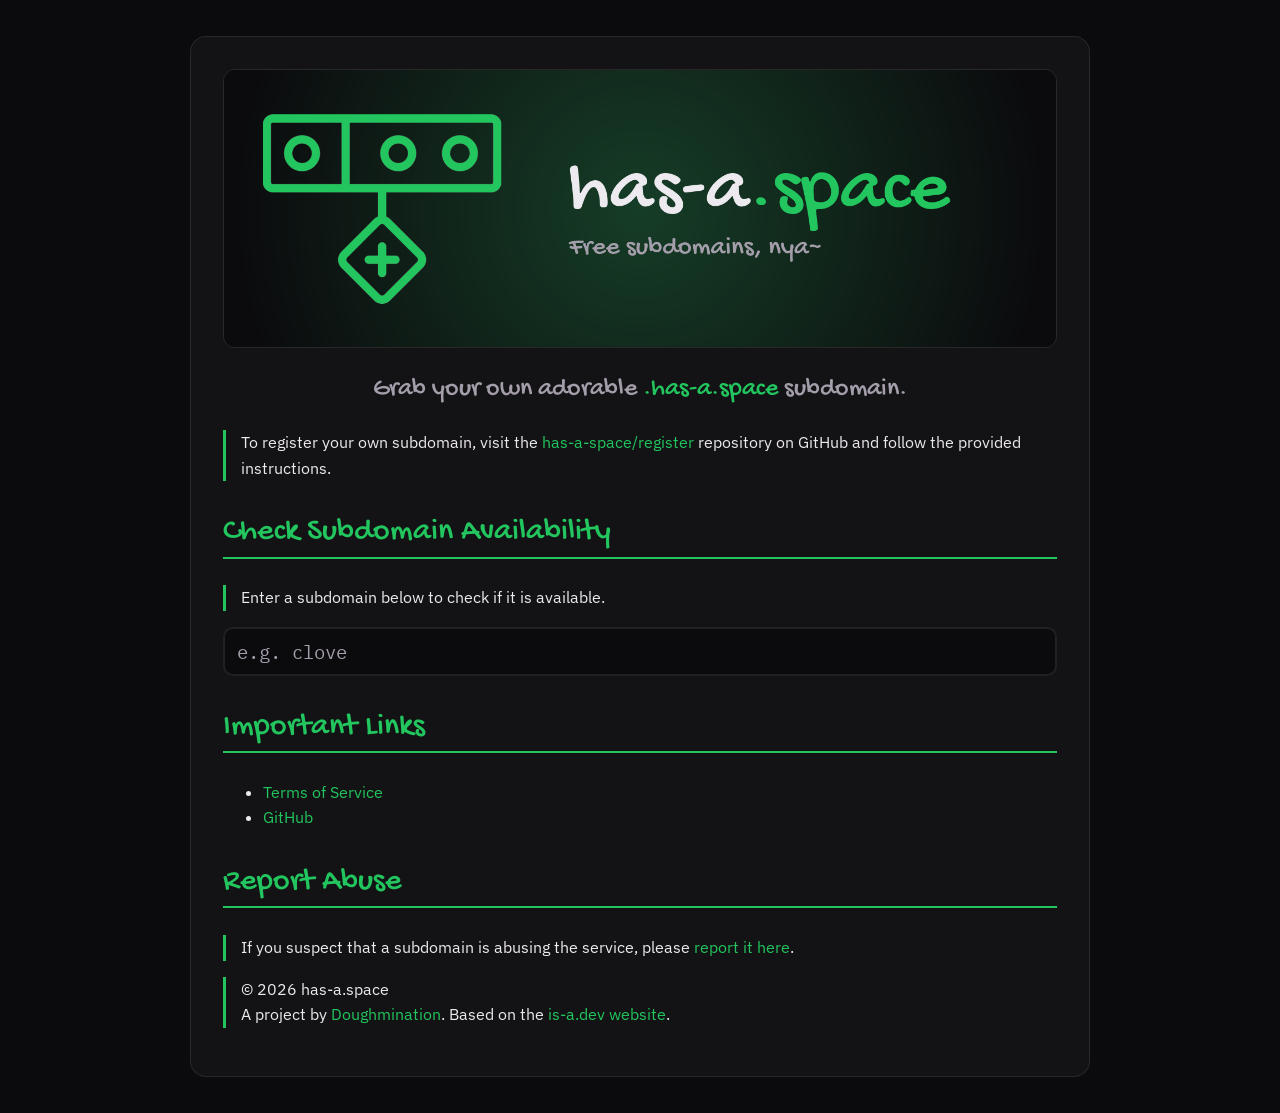
<file: index.html>
<!-- index.html
     MIT Licence — (c) 2020-Present is-a.dev, (c) Clove Twilight -->
<!DOCTYPE html>
<html lang="en">
    <head>
        <meta charset="utf-8" />
        <meta name="viewport" content="width=device-width, initial-scale=1" />

        <!-- HTML Meta Tags -->
        <title>has-a.space - Free subdomains</title>
        <meta name="description" content="Get your own free .has-a.space subdomain" />
        <meta name="theme-color" content="#0b0a0d" />

        <!-- Open Graph / Twitter -->
        <meta property="og:url" content="https://has-a.space/" />
        <meta property="og:type" content="website" />
        <meta property="og:title" content="has-a.space" />
        <meta property="og:description" content="Get your own free .has-a.space subdomain" />
        <meta property="og:image" content="https://has-a.space/assets/og.png" />
        <meta name="twitter:card" content="summary_large_image" />

        <!-- Favicon -->
        <link rel="icon" type="image/svg+xml" href="/assets/collar.svg" />
        <link rel="apple-touch-icon" href="/assets/apple-touch-icon.png" />

        <!-- Stylesheets -->
        <link rel="stylesheet" href="https://fonts.googleapis.com/css2?family=Gochi+Hand&family=IBM+Plex+Mono&family=IBM+Plex+Sans:wght@400;600&display=swap" />
        <link rel="stylesheet" href="/styles/main.css" />
    </head>

    <body>
        <main>
            <h1 class="banner"><img src="/assets/has-a-space-banner.png" alt="has-a.space" width="1500" height="500" /></h1>
            <h3>Grab your own adorable <span>.has-a.space</span> subdomain.</h3>

            <p>
                To register your own subdomain, visit the
                <a href="https://github.com/has-a-space/register" target="_blank" rel="noopener">has-a-space/register</a>
                repository on GitHub and follow the provided instructions.
            </p>

            <h2>Check Subdomain Availability</h2>
            <p>Enter a subdomain below to check if it is available.</p>

            <div class="search-cntnr">
                <input id="search-domain" type="text" aria-label="Subdomain to check" disabled />
            </div>

            <div aria-live="polite">
                <div id="result-card" class="hidden result-card">
                    <div class="user-infos">
                        <img id="user-avatar" class="user-avatar" alt="" draggable="false" />
                        <span>
                            This subdomain is owned by
                            <a id="user-gh" target="_blank" rel="noopener"><span id="user-gh-name"></span></a>.
                        </span>
                    </div>
                </div>

                <p id="result-none" class="hidden">
                    This subdomain is available,
                    <a href="https://github.com/has-a-space/register" target="_blank" rel="noopener">click here</a>
                    to learn how to register it!
                </p>
                <p id="result-error" class="hidden">An error occurred whilst processing your request, please try again.</p>
                <p id="result-reserved" class="hidden">Unfortunately that subdomain is reserved, please try a different one.</p>
            </div>

            <h2>Important Links</h2>
            <ul>
                <li><a href="/terms/">Terms of Service</a></li>
                <li><a href="https://github.com/has-a-space/register">GitHub</a></li>
            </ul>

            <h2>Report Abuse</h2>
            <p>
                If you suspect that a subdomain is abusing the service, please
                <a href="https://github.com/has-a-space/register/issues/new?title=Report+abuse" target="_blank" rel="noopener">report it here</a>.
            </p>

            <p>
                &copy; <span id="year">2026</span> has-a.space
                <br />
                A project by <a href="https://github.com/doughmination">Doughmination</a>.
                Based on the <a href="https://github.com/is-a-dev/is-a-dev.github.io">is-a.dev website</a>.
            </p>
        </main>

        <script>document.getElementById("year").textContent = new Date().getFullYear();</script>
        <script src="/scripts/subdomain-availability.js"></script>
    </body>
</html>
</file>
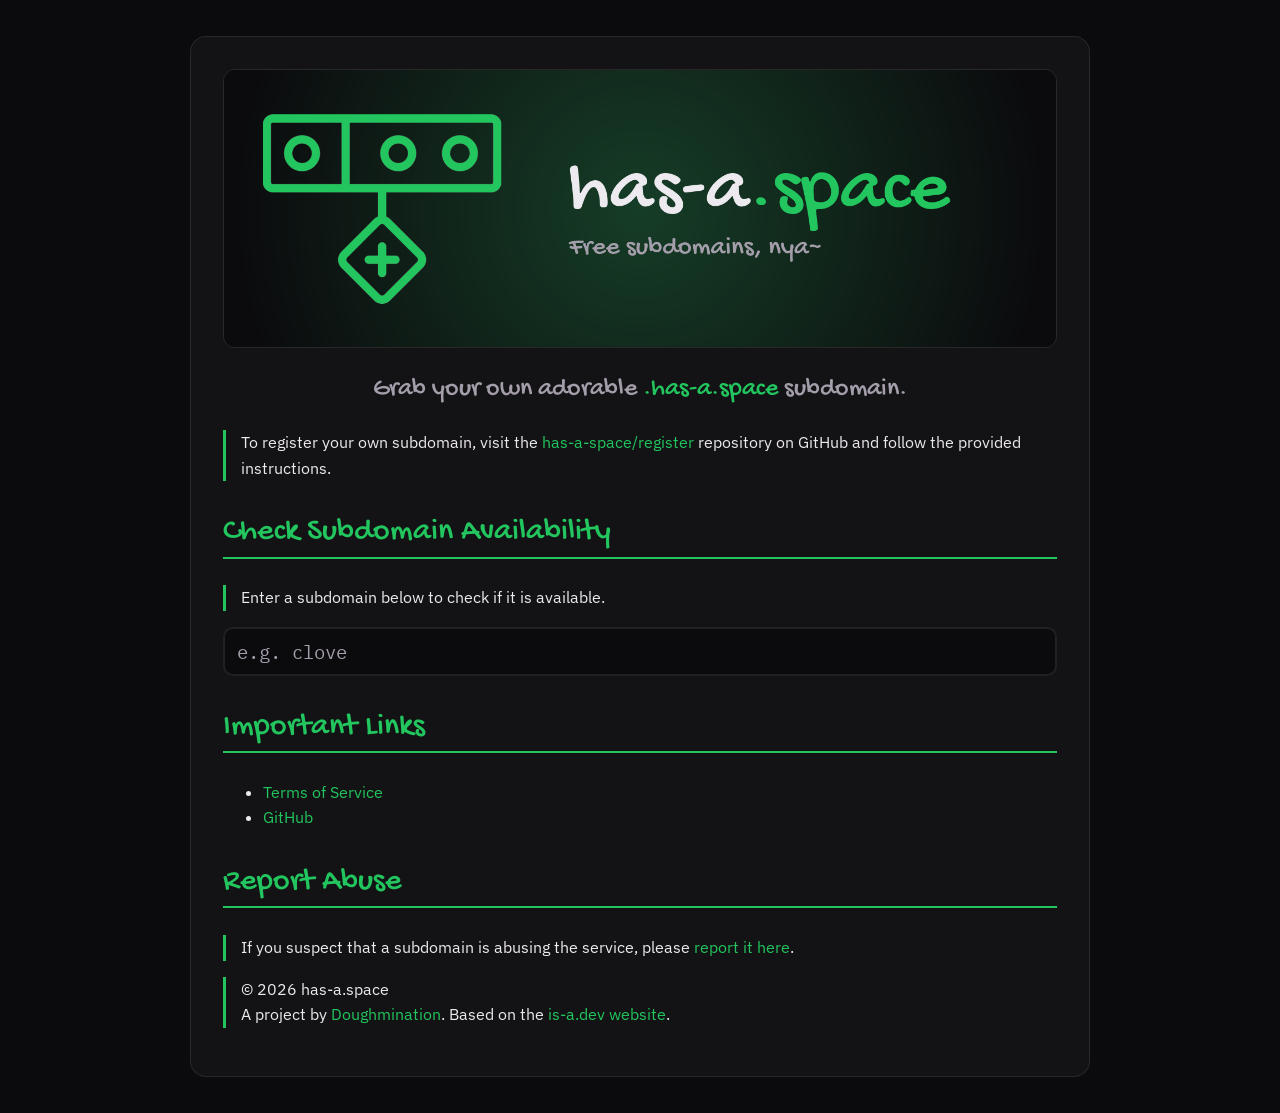
<file: available/index.html>
<!-- available/index.html
     MIT Licence — (c) 2020-Present is-a.dev, (c) Clove Twilight -->
<!DOCTYPE html>
<html lang="en">
    <head>
        <meta charset="UTF-8" />
        <meta name="viewport" content="width=device-width, initial-scale=1.0" />

        <title>Available Domain | has-a.space</title>

        <link rel="icon" type="image/svg+xml" href="/assets/collar.svg" />
        <link rel="apple-touch-icon" href="/assets/apple-touch-icon.png" />

        <link rel="stylesheet" href="https://fonts.googleapis.com/css2?family=Gochi+Hand&family=IBM+Plex+Mono&family=IBM+Plex+Sans:wght@400;600&display=swap" />
        <link rel="stylesheet" href="/styles/main.css" />
        <link rel="stylesheet" href="/styles/secondary.css" />
    </head>

    <body>
        <h1>Available Domain</h1>
        <p>The subdomain <span id="subdomain"></span>.has-a.space is available for registration!</p>

        <a href="/">Return to the homepage to learn more.</a>

        <script>
            const params = new URLSearchParams(window.location.search);
            const subdomain = params.get("d");

            if (subdomain) {
                document.getElementById("subdomain").textContent = subdomain;
            } else {
                window.location = "/";
            }
        </script>
    </body>
</html>
</file>
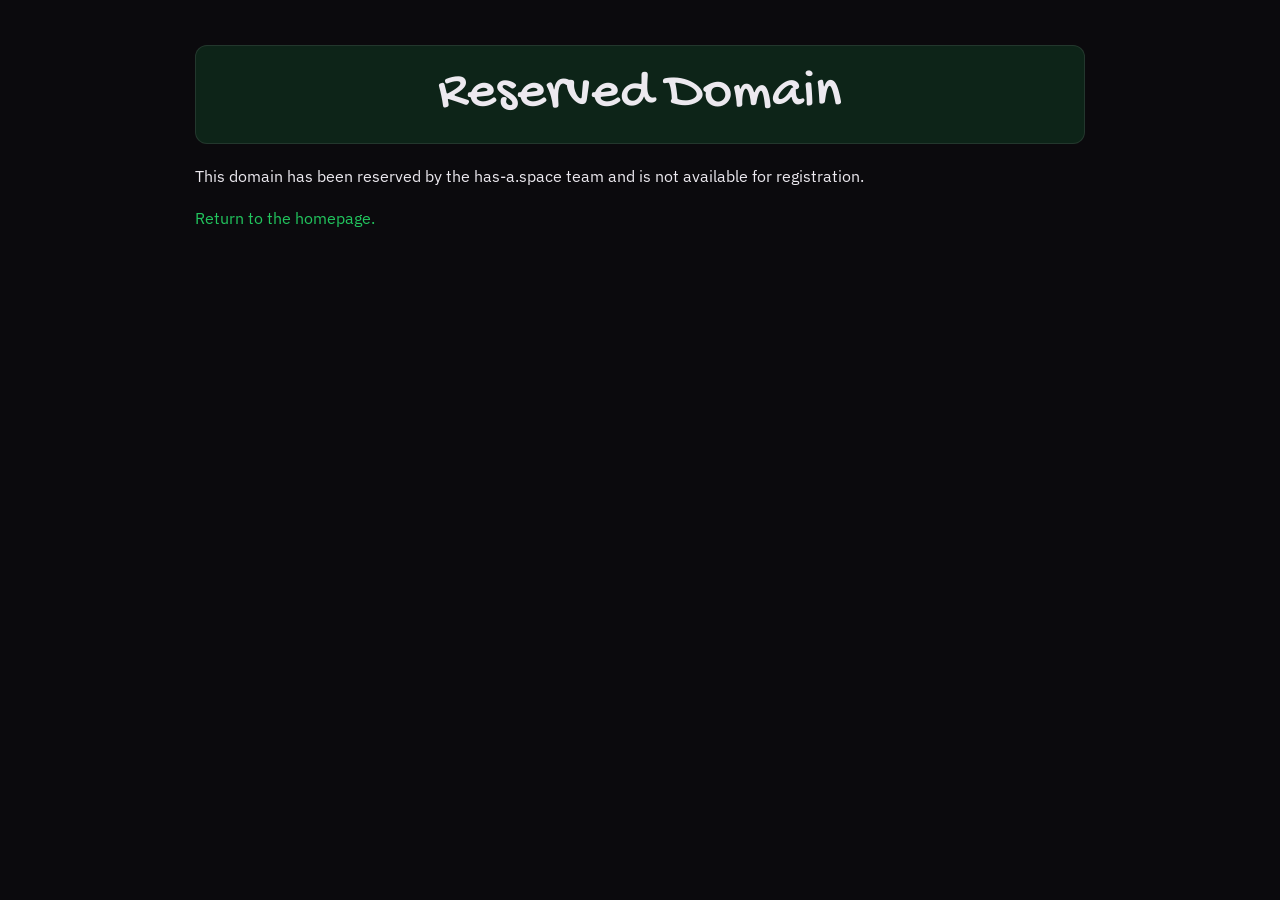
<file: reserved/index.html>
<!-- reserved/index.html
     MIT Licence — (c) 2020-Present is-a.dev, (c) Clove Twilight -->
<!DOCTYPE html>
<html lang="en">
    <head>
        <meta charset="UTF-8" />
        <meta name="viewport" content="width=device-width, initial-scale=1.0" />

        <title>Reserved Domain | has-a.space</title>

        <link rel="icon" type="image/svg+xml" href="/assets/collar.svg" />
        <link rel="apple-touch-icon" href="/assets/apple-touch-icon.png" />

        <link rel="stylesheet" href="https://fonts.googleapis.com/css2?family=Gochi+Hand&family=IBM+Plex+Mono&family=IBM+Plex+Sans:wght@400;600&display=swap" />
        <link rel="stylesheet" href="/styles/main.css" />
        <link rel="stylesheet" href="/styles/secondary.css" />
    </head>

    <body>
        <h1>Reserved Domain</h1>
        <p>This domain has been reserved by the has-a.space team and is not available for registration.</p>

        <a href="/">Return to the homepage.</a>
    </body>
</html>
</file>
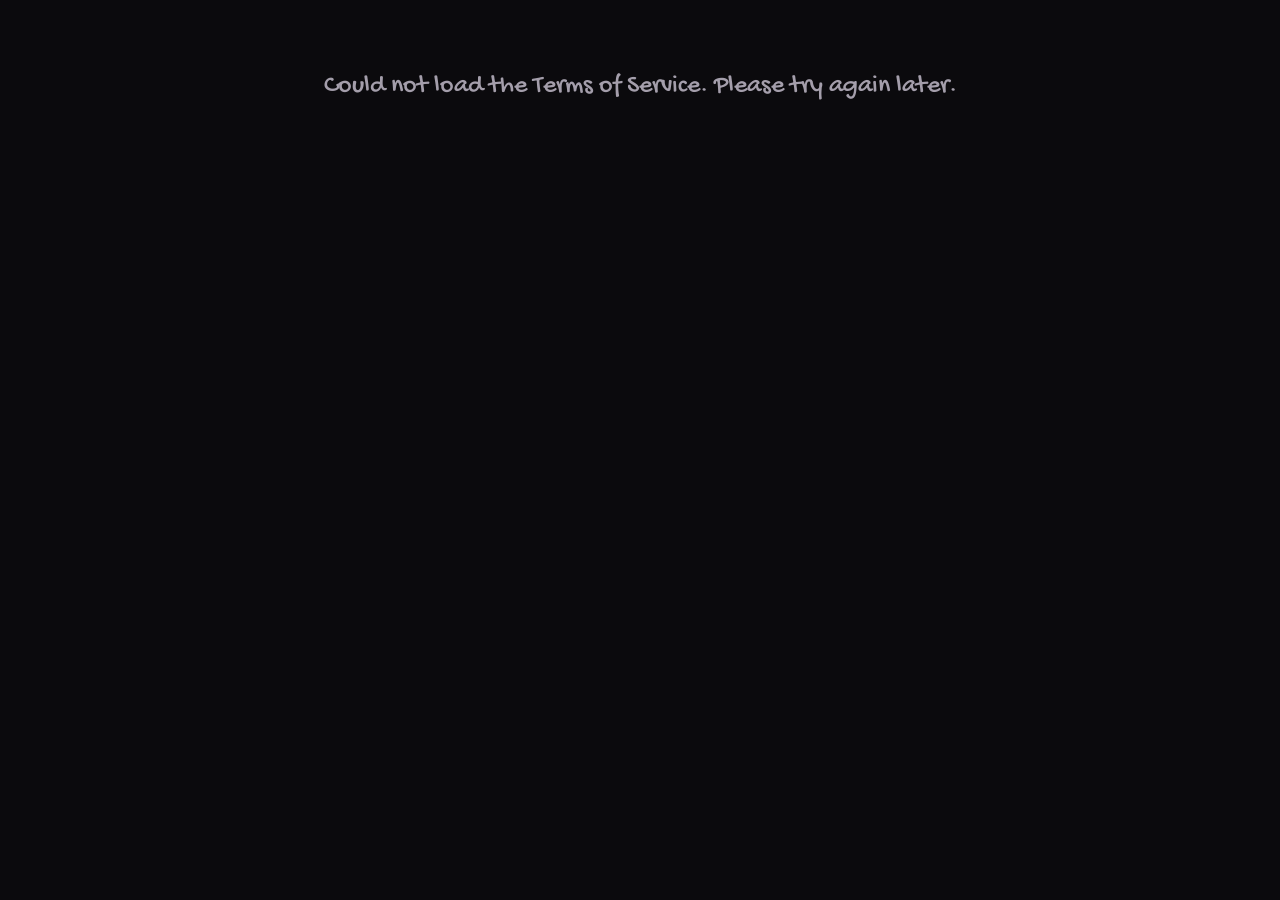
<file: terms/index.html>
<!-- terms/index.html
     MIT Licence — (c) 2020-Present is-a.dev, (c) Clove Twilight -->
<!DOCTYPE html>
<html lang="en">
    <head>
        <meta charset="UTF-8" />
        <meta name="viewport" content="width=device-width, initial-scale=1.0" />

        <title>Terms of Service | has-a.space</title>
        <meta name="description" content="By using our service, you agree to the following Terms of Service." />

        <link rel="icon" type="image/svg+xml" href="/assets/collar.svg" />
        <link rel="apple-touch-icon" href="/assets/apple-touch-icon.png" />

        <link rel="stylesheet" href="https://fonts.googleapis.com/css2?family=Gochi+Hand&family=IBM+Plex+Mono&family=IBM+Plex+Sans:wght@400;600&display=swap" />
        <link rel="stylesheet" href="/styles/main.css" />
        <link rel="stylesheet" href="/styles/secondary.css" />

        <script src="/scripts/marked.min.js"></script>
    </head>

    <body>
        <div class="markdown-body" id="terms-of-service"><p>Loading...</p></div>

        <script>
            const markdownUrl = "https://raw.githubusercontent.com/has-a-space/register/main/TERMS_OF_SERVICE.md";
            const container = document.getElementById("terms-of-service");

            fetch(markdownUrl)
                .then((response) => {
                    if (!response.ok) {
                        throw new Error(`Error fetching the file: ${response.statusText}`);
                    }

                    return response.text();
                })
                .then((markdown) => {
                    container.innerHTML = marked.parse(markdown);
                })
                .catch((error) => {
                    console.error(error);
                    container.innerHTML = "<h3>Could not load the Terms of Service. Please try again later.</h3>";
                });
        </script>
    </body>
</html>
</file>
<file: styles/main.css>
/* styles/main.css
 * MIT Licence — (c) 2020-Present is-a.dev, (c) Clove Twilight
 */

/* Palette seeded from doughmination.gay theme.css */
:root {
    --bg: #0b0a0d;
    --raised: rgb(255 255 255 / 3.5%);
    --line: rgb(255 255 255 / 9%);
    --text: #ece9ef;
    --muted: #a49eab;
    --accent: #22c55e;
    --accent-hover: #4ade80;
    --accent-dim: rgb(34 197 94 / 14%);

    --font-display: "Gochi Hand", cursive;
    --font-body: "IBM Plex Sans", system-ui, sans-serif;
    --font-mono: "IBM Plex Mono", monospace;

    color-scheme: dark;
}

body {
    margin: 0;
    padding: 20px;
    background: var(--bg);
    color: var(--text);
    font-family: var(--font-body);
    line-height: 1.6;
}

body * {
    box-sizing: border-box;
}

/* Scrollbar */
::-webkit-scrollbar {
    width: 12px;
}

::-webkit-scrollbar-track {
    background: var(--bg);
}

::-webkit-scrollbar-thumb {
    background: var(--accent);
    border-radius: 6px;
}

::-webkit-scrollbar-thumb:hover {
    background: var(--accent-hover);
}

main {
    padding: 2em;
    margin: 1em auto;
    max-width: 900px;
    background: var(--raised);
    border: 1px solid var(--line);
    border-radius: 16px;
}

/* Paragraphs */
main p {
    padding-left: 15px;
    border-left: 3px solid var(--accent);
    margin-bottom: 1em;
}

/* Headings */
h1,
h2,
h3 {
    font-family: var(--font-display);
    font-weight: 400;
    line-height: 1.2;
}

h1 {
    font-size: 3.5rem;
    text-align: center;
    background: var(--accent-dim);
    border: 1px solid var(--line);
    padding: 15px;
    border-radius: 12px;
    margin: 0 0 20px;
}

h1.banner {
    padding: 0;
    overflow: hidden;
    background: none;
}

h1.banner img {
    display: block;
    width: 100%;
    height: auto;
}

h1 span,
h3 span {
    color: var(--accent);
}

h2 {
    margin-top: 2rem;
    font-size: 2rem;
    color: var(--accent);
    border-bottom: 2px solid var(--accent);
    padding-bottom: 5px;
}

h3 {
    font-size: 1.6rem;
    text-align: center;
    color: var(--muted);
}

/* Links */
a {
    color: var(--accent);
    text-decoration: none;
    transition: color 0.2s ease-in-out;
}

a:hover {
    color: var(--accent-hover);
    text-decoration: underline;
}

code {
    font-family: var(--font-mono);
}

/* Search */
input {
    font-family: var(--font-mono);
    width: 100%;
    color: var(--text);
    font-size: 1.2rem;
    padding: 10px 12px;
    border: 2px solid var(--line);
    border-radius: 10px;
    background: var(--bg);
    transition: border-color 0.2s ease-in-out;
}

input:focus {
    outline: none;
    border-color: var(--accent);
}

input::placeholder {
    color: var(--muted);
}

.search-cntnr {
    display: flex;
    flex-direction: column;
    justify-content: center;
    align-items: stretch;
}

.result-card {
    padding: 0.75rem;
    border: 2px solid var(--line);
    border-radius: 10px;
    background: var(--accent-dim);
    margin-top: 1rem;
}

.user-infos {
    display: flex;
    align-items: center;
    justify-content: start;
    gap: 0.5rem;
    width: 100%;
}

.user-avatar {
    border-radius: 50%;
    background-color: var(--accent-dim);
    width: 64px;
    height: 64px;
}

.hidden {
    display: none;
}

/* Drop body padding on phones */
@media (max-width: 480px) {
    body {
        padding: 0;
    }

    h1 {
        font-size: 2.6rem;
    }
}

/* Selection */
::selection {
    color: var(--bg);
    background: var(--accent);
}
</file>
<file: styles/secondary.css>
/* styles/secondary.css
 * MIT Licence — (c) 2020-Present is-a.dev, (c) Clove Twilight
 */

body {
    box-sizing: border-box;
    min-width: 200px;
    max-width: 980px;
    margin: auto;
    padding: 45px;
}
</file>
